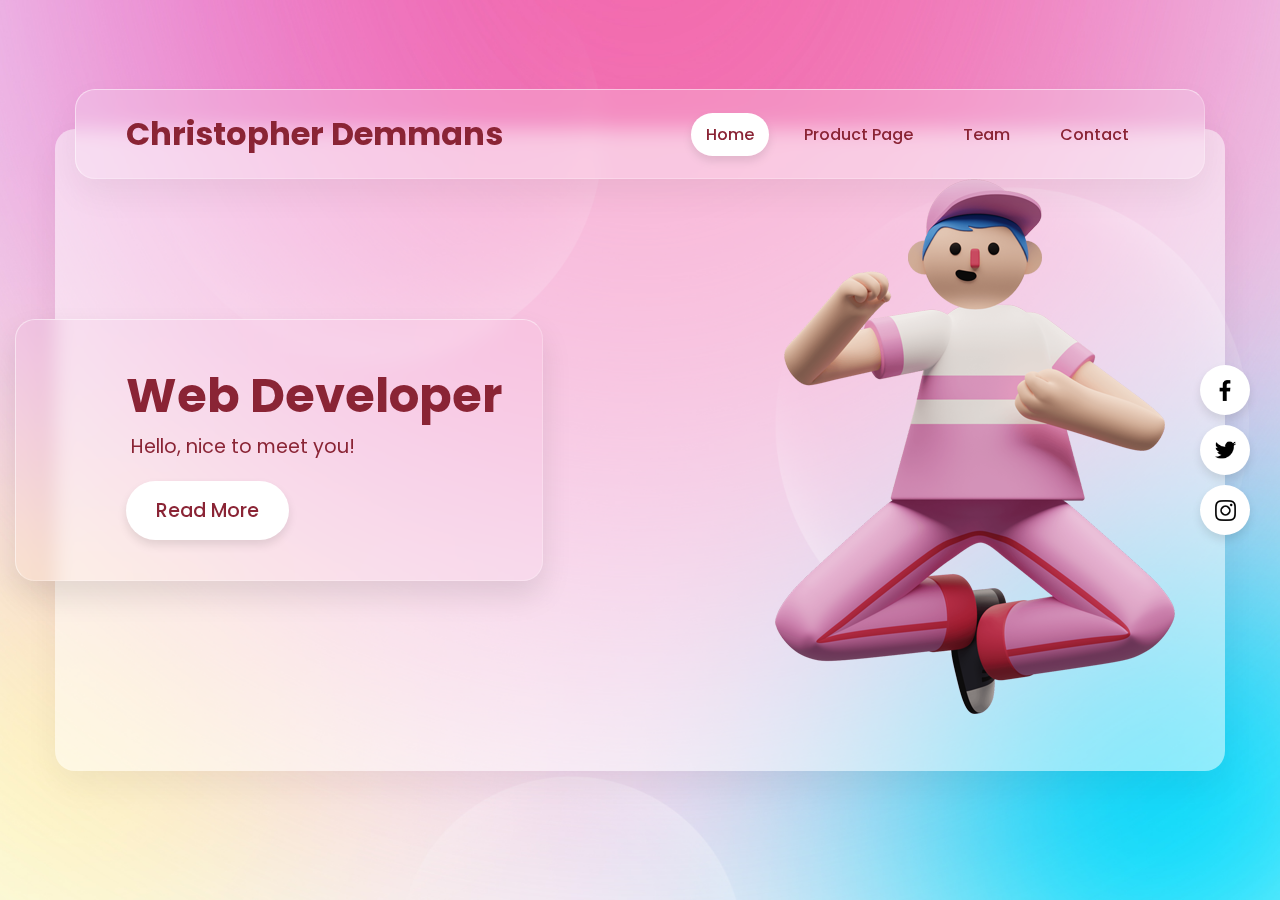
<file: index.html>
<!DOCTYPE html>
<html lang="en">

<head>
    <meta charset="UTF-8">
    <meta name="viewport" content="width=device-width, initial-scale=1.0">
    <title>GlassMorphisim</title>
    <link rel="stylesheet" href="glassStyles.css">
</head>

<body>
    <section>
        <div class="container">
            <header>
                <a href="#" class="logo">Christopher Demmans</a>
                <ul>
                    <li><a href="#" class="active">Home</a></li>
                    <li><a href="https://christopher-dsa.github.io/ChristopherDemmans.github.io/product_page">Product Page</a></li>
                    <li><a href="#">Team</a></li>
                    <li><a href="#">Contact</a></li>
                </ul>
            </header>
            <div class="content">
                <h2>Web Developer</h2>
                <p>Hello, nice to meet you!</p>
                <a href="#" class="btn">Read More</a>
            </div>
            <div class="imgBx">
                <img src="character.png" alt="">
            </div>
            <ul class="sci">
                <li><a href="#"><img src="facebook.png"></a></li>
                <li><a href="#"><img src="twitter.png"></a></li>
                <li><a href="#"><img src="instagram.png"></a></li>
            </ul>
        </div>
    </section>
</body>

</html>
</file>
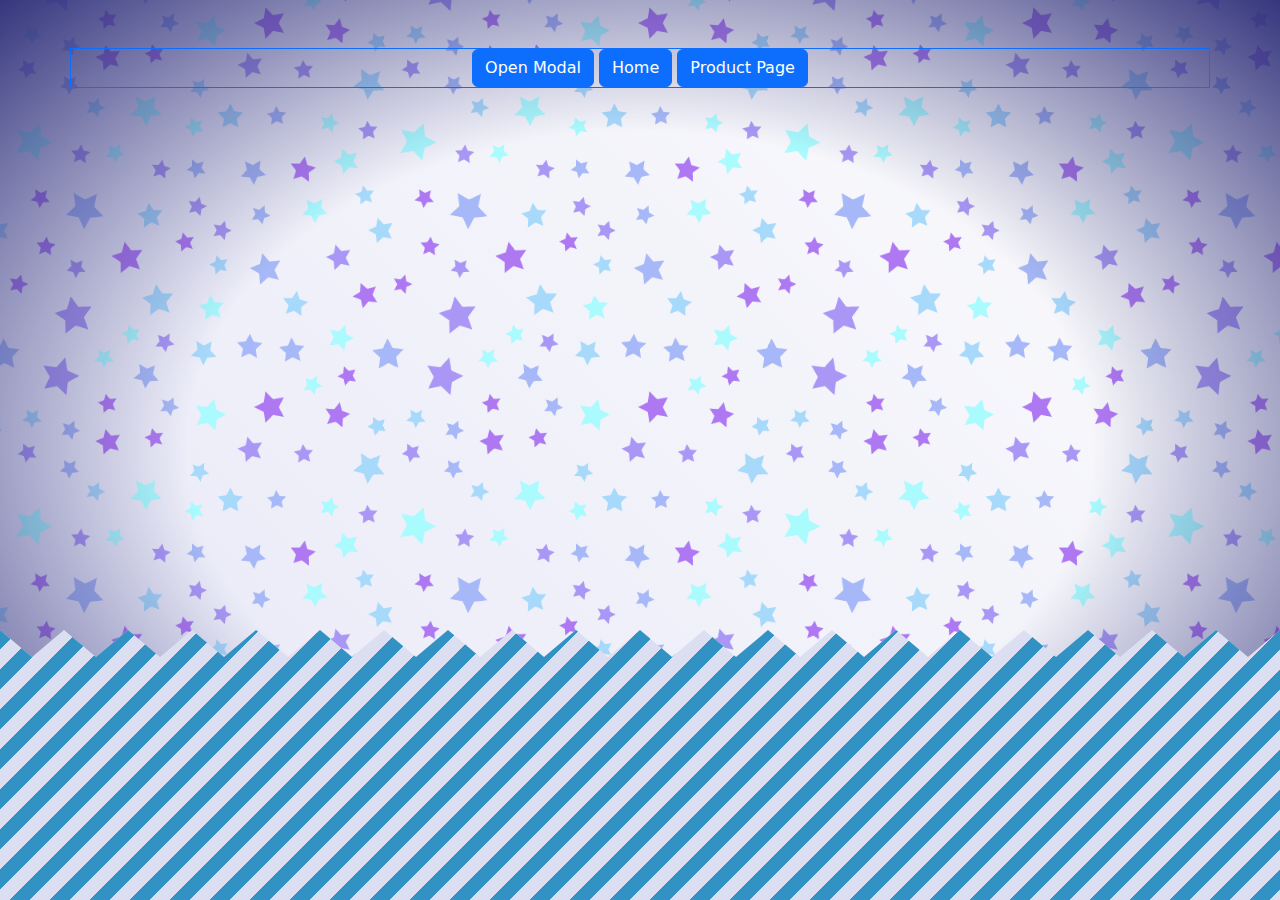
<file: animated.html>
<!DOCTYPE html>
<html lang="en">

<head>
    <meta charset="UTF-8">
    <meta name="viewport" content="width=device-width, initial-scale=1.0">
    <title>Animated Diagonal Stripes Background</title>
    <style>
        body {
            margin: 0;
            height: 100vh;
            display: flex;
            justify-content: center;
            align-items: center;
            background: #f0f0f0;
        }

        .diagonal-stripes {

            overflow: hidden;
            position: relative;
            background: linear-gradient(135deg, #0077b6 25%, transparent 25%, transparent 50%, #0077b6 50%, #0077b6 75%, transparent 75%, transparent);
            background-size: 40px 40px;
            animation: moveStripes 8s linear infinite;
            z-index: 4;
        }

        .my-container {
            position: relative;
            width: 100%;
            height: 100%;
        }

        @keyframes moveStripes {
            0% {
                background-position: 0 0;
            }

            100% {
                background-position: 80px 80px;
            }
        }
    </style>
    <style>
        @keyframes pan {
            0% {
                background-position: 0% 0%;
            }

            100% {
                background-position: 100% 100%;
            }
        }


        .stars {
            background-size: 30%;
            background-image: url("lightblueStars.png");

            animation-name: pan;
            animation-duration: 180s;
            animation-iteration-count: infinite;
            animation-timing-function: linear;
            z-index: 1;

            width: 100%;
            height: 100%;

            position: absolute;
        }
    </style>
    <style>
        .sawtooth {
            width: 100%;
            height: 30%;
            background-color: #d4d8ee;
            /* color */
            clip-path: polygon(0 0, 2.5% 10%, 5% 0, 7.5% 10%, 10% 0, 12.5% 10%, 15% 0, 17.5% 10%, 20% 0, 22.5% 10%, 25% 0, 27.5% 10%, 30% 0, 32.5% 10%, 35% 0, 37.5% 10%, 40% 0, 42.5% 10%, 45% 0, 47.5% 10%, 50% 0, 52.5% 10%, 55% 0, 57.5% 10%, 60% 0, 62.5% 10%, 65% 0, 67.5% 10%, 70% 0, 72.5% 10%, 75% 0, 77.5% 10%, 80% 0, 82.5% 10%, 85% 0, 87.5% 10%, 90% 0, 92.5% 10%, 95% 0, 97.5% 10%, 100% 0, 100% 100%, 0 100%);
            position: absolute;
        }

        body {
            background: linear-gradient(45deg, rgb(225, 226, 246), rgb(252, 252, 252));
            /* Gold background to see the transparency effect */
        }


        .fore-ground-gradient {
            width: 100%;
            height: 100%;
            background: radial-gradient(transparent, transparent, #03045e);
            position: absolute;
            z-index: 3;
        }

        .light-filter {
            width: 100%;
            height: 100%;
            background: rgba(255, 255, 255, 0.2);
            position: absolute;
            z-index: 5;
        }
    </style>

    <link href="https://cdn.jsdelivr.net/npm/bootstrap@5.3.3/dist/css/bootstrap.min.css" rel="stylesheet"
        integrity="sha384-QWTKZyjpPEjISv5WaRU9OFeRpok6YctnYmDr5pNlyT2bRjXh0JMhjY6hW+ALEwIH" crossorigin="anonymous">

</head>

<body>
    <div class="my-container">
        <div class="fore-ground-gradient"></div>
        <div class="stars"></div>
        <div class="diagonal-stripes sawtooth" style="position: absolute; bottom: 0"></div>
        <div class="light-filter"></div>

    </div>
    <!-- Bootstrap Modal -->
    <div class="modal fade" id="myModal" tabindex="-1" aria-labelledby="exampleModalLabel" aria-hidden="true">
        <div class="modal-dialog">
            <div class="modal-content">
                <div class="modal-header">
                    <h5 class="modal-title" id="exampleModalLabel">Modal Title</h5>
                    <button type="button" class="btn-close" data-bs-dismiss="modal" aria-label="Close"></button>
                </div>
                <div class="modal-body">
                    <p>Modal body text goes here.</p>
                </div>
                <div class="modal-footer">
                    <button type="button" class="btn btn-secondary" data-bs-dismiss="modal">Close</button>
                    <button type="button" class="btn btn-primary">Save changes</button>
                </div>
            </div>
        </div>
    </div>
    <div class="container" style="position: absolute; z-index: 100; width: 100%; height: 100%;">
        <div class="row text-center mt-5">
            <div class="col-12 border border-primary">
                <button type="button" class="btn btn-primary" onclick="openModal();">
                    Open Modal
                </button>
                <a href="https://christopher-dsa.github.io/ChristopherDemmans.github.io/" class="btn btn-primary">Home</a>
                <a href="https://christopher-dsa.github.io/ChristopherDemmans.github.io/product_page" class="btn btn-primary">Product Page</a>
            </div>
        </div>

    </div>
    <script src="https://cdn.jsdelivr.net/npm/bootstrap@5.3.3/dist/js/bootstrap.bundle.min.js"
        integrity="sha384-YvpcrYf0tY3lHB60NNkmXc5s9fDVZLESaAA55NDzOxhy9GkcIdslK1eN7N6jIeHz"
        crossorigin="anonymous"></script>
    <script>
        function openModal() {
            console.log('openModal');
            var myModal = new bootstrap.Modal(document.getElementById('myModal'), {
                keyboard: false
            });
            myModal.show();
        }

        function closeModal() {
            var myModal = new bootstrap.Modal(document.getElementById('myModal'), {
                keyboard: false
            });
            myModal.hide();
        }
    </script>
    <script>
        document.addEventListener('DOMContentLoaded', function () {
            console.log('DOMContentLoaded');
            var myModal = new bootstrap.Modal(document.getElementById('myModal'), {
                keyboard: false
            });
            // myModal.show();
        });
    </script>
</body>

</html>
</file>
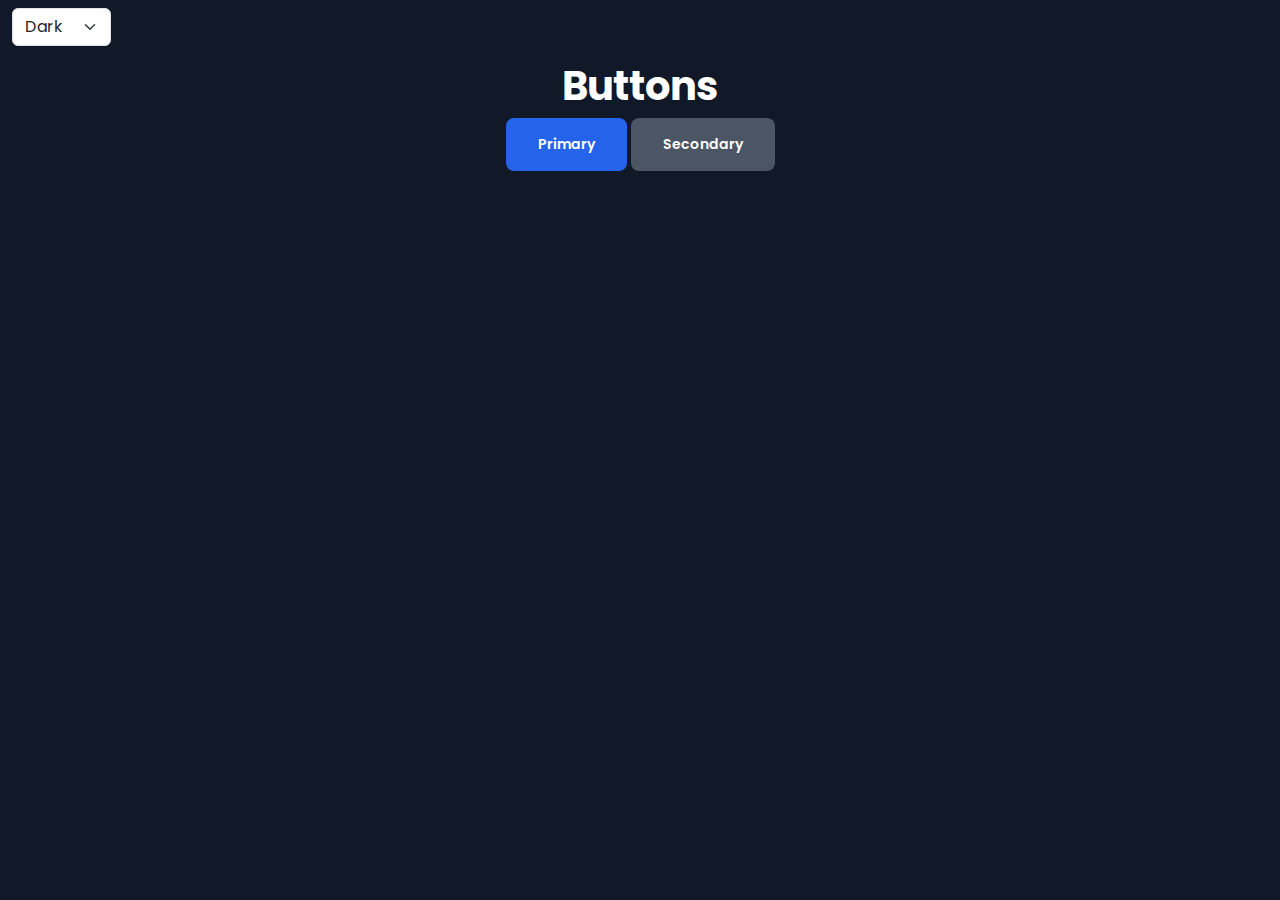
<file: buttonsShowcase.html>
<!DOCTYPE html>
<html lang="en" data-theme="dark">

<head>
    <title>Buttons Showcase</title>
    <meta charset="UTF-8">
    <meta name="viewport" content="width=device-width, initial-scale=1.0">
    <link href="https://cdn.jsdelivr.net/npm/bootstrap@5.3.3/dist/css/bootstrap.min.css" rel="stylesheet"
        integrity="sha384-QWTKZyjpPEjISv5WaRU9OFeRpok6YctnYmDr5pNlyT2bRjXh0JMhjY6hW+ALEwIH" crossorigin="anonymous">
    <script src="https://cdn.jsdelivr.net/npm/bootstrap@5.3.3/dist/js/bootstrap.bundle.min.js"
        integrity="sha384-YvpcrYf0tY3lHB60NNkmXc5s9fDVZLESaAA55NDzOxhy9GkcIdslK1eN7N6jIeHz"
        crossorigin="anonymous"></script>
    <link rel="stylesheet" href="my-component-library.css">

</head>

<body>
    <div class="container-fluid">
        <div class="row mt-2">
            <div class="col-12">
                <select class="form-select" style="max-width: fit-content;" onchange="changeTheme(this);">
                    <option value="dark">Dark</option>
                    <option value="light">Light</option>
                    <option value="luxury">Luxury</option>
                </select>
            </div>
        </div>
    </div>
    <div class="container">
        <div class="row justify-content-center text-center mt-3">
            <div class="col-12">
                <h1 class="fw-bold">Buttons</h1>
                <button class="cc-btn cc-btn-primary">Primary</button>
                <button class="cc-btn cc-btn-secondary">Secondary</button>
            </div>
        </div>
    </div>

</body>
<script type="module">
    import { initializeLibrary } from './my-component-library.js';
    initializeLibrary({ enableClickAnimation: true });
</script>

<script>
    //options for theme select are dark, light and luxury
    function changeTheme(select) {
        document.documentElement.setAttribute('data-theme', select.value);
    }
</script>

</html>
</file>
<file: glassStyles.css>
@import url('https://fonts.googleapis.com/css2?family=Poppins:ital,wght@0,100;0,200;0,300;0,400;0,500;0,600;0,700;0,800;0,900;1,100;1,200;1,300;1,400;1,500;1,600;1,700;1,800;1,900&display=swap');

* {
    margin: 0;
    padding: 0;
    box-sizing: border-box;
    font-family: 'Poppins', sans-serif;
}
section
{
    display: flex;
    justify-content: center;
    align-items: center;
    min-height: 100vh;
    background: url(bg2.jpg);
    background-size: cover;
    background-position: center;
    background-attachment: fixed;
    padding: 50px;
}
.container
{
    position: relative;
    width: calc(100% - 10px);
    min-height: calc(100vh - 280px);
    min-height: 300px;
    background: rgba(255, 255, 255, 0.5);
    box-shadow: 0 15px 35px rgba(0, 0, 0, 0.05);
    border-radius: 20px;
    display: flex;
    justify-content: space-between;
    align-items: center;
    padding: 50px;
}
header
{
    position: absolute;
    top: -40px;
    right: 20px;
    left: 20px;
    padding: 20px 50px;
    display: flex;
    justify-content: space-between;
    align-items: center;
    background: rgba(255, 255, 255, 0.2);
    box-shadow: 0 15px 35px rgba(0, 0, 0, 0.05);
    border-radius: 20px;
    backdrop-filter: blur(10px);
    border: 1px solid rgba(255, 255, 255, 0.25);
    border-top: 1px solid rgba(255, 255, 255, 0.5);
    border-left: 1px solid rgba(255, 255, 255, 0.5);
}

header .logo
{
    color: #8a2435;
    font-weight: 700;
    text-decoration: none;
    font-size: 2rem;
}

header ul
{
    display: flex;
}

header ul li
{
    list-style: none;
    margin: 0 10px;

}

header ul li a
{
    text-decoration: none;
    font-weight: 500;
    color: #8a2435;
    padding: 10px 15px;
    border-radius: 25px;
}

header ul li a:hover,
header ul li a.active
{
    background: #fff;
    box-shadow: 0 5px 10px rgba(0, 0, 0, 0.1);
}

.content
{
    transform: translateX(-90px);
    max-width: 700px;
    box-shadow: 0 15px 30px rgba(0, 0, 0, 0.1);
    border-radius: 20px;
    backdrop-filter: blur(10px);
    border: 1px solid rgba(255, 255, 255, 0.25);
    border-top: 1px solid rgba(255, 255, 255, 0.5);
    border-left: 1px solid rgba(255, 255, 255, 0.5);
    padding: 40px;
    padding-left: 110px;
}

.content h2
{
    font-size: 3rem;
    color: #8a2435;
}
.content p
{
    font-size: 1.2rem;
    color: #8a2435;
    margin-left: 0.3rem;
}
.content a
{
    display: inline-block;
    padding: 15px 30px;
    background: #fff;
    color: #8a2435;
    margin-top: 20px;
    border-radius: 30px;
    font-size: 1.2rem;
    font-weight: 500;
    text-decoration: none;
    box-shadow: 0 5px 10px rgba(0, 0, 0, 0.1);

}

.imgBx img{
    max-width: 400px;
    animation: animate 5s linear infinite;
}

@keyframes animate
{
    0%,100%
    {
        transform: translateY(50px);
    }
    50%
    {
        transform: translateY(100px);
    }
}

.sci
{
    position: absolute;
    right: -25px;
    display: flex;
    justify-content: center;
    align-items: center;
    flex-direction: column;
}
.sci li
{
    list-style: none;
}

.sci li a
{
    text-decoration: none;
    width: 50px;
    height: 50px;
    background: #fff;
    display: flex;
    justify-content: center;
    align-items: center;
    border-radius: 50%;
    margin: 5px 0;
    box-shadow: 0 5px 10px rgba(0, 0, 0, 0.1);
}

.sci li a img{
    transform: scale(0.6);
    transition: 0.5s;
}
.sci li:hover a img{
    transform: scale(0.8) rotate(360deg);
}

.copyrightText{
    position: absolute;
    bottom: 30px;
    left: 50px;
    color: #8a2435;
}
</file>
<file: my-component-library.css>
/* my-component-library.css */
@import url('https://fonts.googleapis.com/css2?family=Poppins:ital,wght@0,100;0,200;0,300;0,400;0,500;0,600;0,700;0,800;0,900;1,100;1,200;1,300;1,400;1,500;1,600;1,700;1,800;1,900&display=swap');


* {
  margin: 0;
  padding: 0;
  box-sizing: border-box;
  font-family: 'Poppins', sans-serif;
}

/* Default Theme Variables */
:root {
  --bg-color: #1f2937;
  --bg-color-light: #f3f4f6;
  --text-color: white;
  --hover-bg-color: #111827;
  --focus-outline-color: #4A5568;
  --body-bg-color: #ffffff;

  /* Primary Button */
  --btn-primary-bg-color: #2563eb;
  --btn-primary-text-color: white;
  --btn-primary-hover-bg-color: #1d4ed8;

  /* Secondary Button */
  --btn-secondary-bg-color: #4b5563;
  --btn-secondary-text-color: white;
  --btn-secondary-hover-bg-color: #374151;
}

/* Dark Theme */
[data-theme="dark"] {
  --bg-color: #1f2937;
  --bg-color-light: #f3f4f6;
  --text-color: white;
  --hover-bg-color: #111827;
  --focus-outline-color: #4A5568;
  

  /* Body */
  --body-bg-color: #111827;

  /* Primary Button */
  --btn-primary-bg-color: #2563eb;
  --btn-primary-text-color: white;
  --btn-primary-hover-bg-color: #1d4ed8;

  /* Secondary Button */
  --btn-secondary-bg-color: #4b5563;
  --btn-secondary-text-color: white;
  --btn-secondary-hover-bg-color: #374151;
}

/* Light Theme */
[data-theme="light"] {
  --bg-color: #67789a;
  --bg-color-light: #1f2937;
  --text-color: #1f2937;
  --hover-bg-color: #e5e7eb;
  --focus-outline-color: #a0aec0;

  /* Body */
  --body-bg-color: #f1f4d5;

  /* Primary Button */
  --btn-primary-bg-color: #4a00ff;
  --btn-primary-text-color: white;
  --btn-primary-hover-bg-color: #3f00e7;

  /* Secondary Button */
  --btn-secondary-bg-color: #4b5563;
  --btn-secondary-text-color: white;
  --btn-secondary-hover-bg-color: #374151;
}

/* Luxury Theme */
[data-theme="luxury"] {
  --bg-color: #f3f4f6;
  --bg-color-light: #1f2937;
  --text-color: #dca54c;
  --hover-bg-color: #d1d5db;
  --focus-outline-color: #a0aec0;

  /* Body */
  --body-bg-color: #09090b;

  /* Primary Button */
  --btn-primary-bg-color: #161616;
  --btn-primary-text-color: #dca54c;
  --btn-primary-hover-bg-color: #121213;

  /* Secondary Button */
  --btn-secondary-bg-color: #331800;
  --btn-secondary-text-color: #ffe7a3;
  --btn-secondary-hover-bg-color: #2b1300;
}

body {
  background-color: var(--body-bg-color);
  color: var(--text-color);
  /* font-family: 'Roboto', sans-serif; */
}

/* Button styles */
.cc-btn {
  display: inline-block;
  cursor: pointer;
  border-radius: 0.5rem;
  padding: 1rem 2rem;
  text-align: center;
  font-size: 0.875rem;
  font-weight: 600;
  /* text-transform: uppercase; */
  transition: all 0.05s ease-in-out;
  border: none;
  outline: none;
}

/* Primary Button styles */
.cc-btn-primary {
  background-color: var(--btn-primary-bg-color);
  color: var(--btn-primary-text-color);
}

.cc-btn-primary:hover {
  background-color: var(--btn-primary-hover-bg-color);
}

/* Secondary Button styles */
.cc-btn-secondary {
  background-color: var(--btn-secondary-bg-color);
  color: var(--btn-secondary-text-color);
}

.cc-btn-secondary:hover {
  background-color: var(--btn-secondary-hover-bg-color);
}

.cc-btn:active {
  transform: scale(0.95);
}

.cc-btn:focus {
  /* outline: 2px solid var(--focus-outline-color);
  outline-offset: 2px; */
}

/* Click animation styles */
.click-animation {
  position: absolute;
  width: 20px;
  height: 20px;
  background-color: rgba(255, 255, 255, 0.8);
  border-radius: 50%;
  transform: scale(0);
  animation: clickEffect 0.5s ease-out;
  pointer-events: none;
}

@keyframes clickEffect {
  50% {
    transform: scale(1);
    opacity: 1;
  }
  100% {
    transform: scale(1.5);
    opacity: 0;
  }
}
</file>
